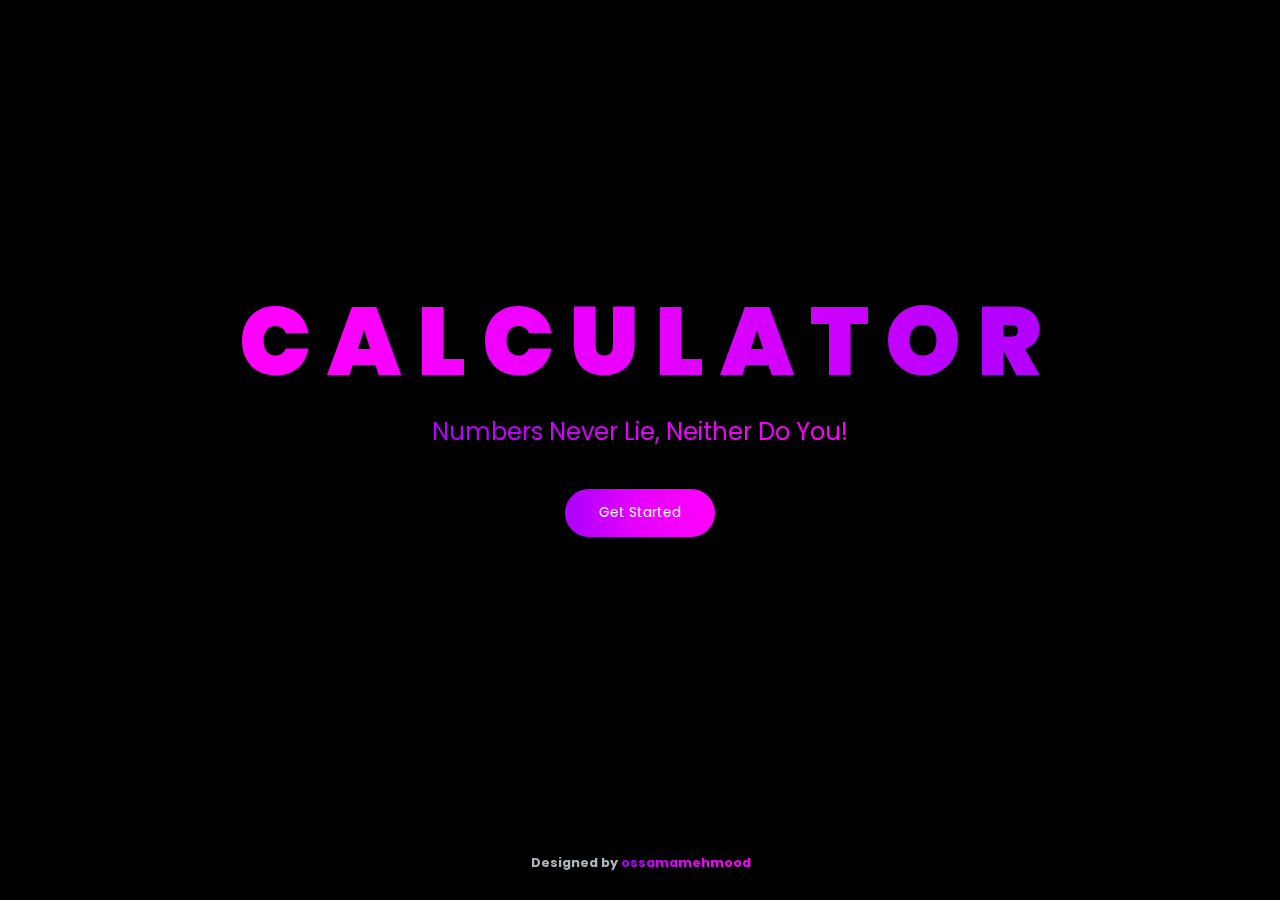
<file: index.html>
<!DOCTYPE html>

<html lang="en">

<head>

    <meta charset="UTF-8">

    <meta http-equiv="X-UA-Compatible" content="IE=edge">

    <meta name="viewport" content="width=device-width, initial-scale=1.0">

    <link rel="stylesheet" href="css/style.css">

    <title>Ossama Mehmood | Calculator</title>

</head>

<!-- favicon  -->

<link rel="shortcut icon" type="image/jpg" href="Img\favicon\fav.png"/>

<!-- Scroll Bar  -->

<style>

body {
    /* overlay scrollbar to transparent */
    overflow: overlay;
}

  ::-webkit-scrollbar {
    /* rounded thumb size : set as 20px */
    width: 15px;
    background-color: transparent;
  }
  
  ::-webkit-scrollbar-track {
  /* scroll bar traparent : initalizing colorless & border radius as zero */
  border-radius: 0px;
  }
  
  ::-webkit-scrollbar-thumb {
  /* rounded thumb : Border Radius */
  border-radius: 20px;

  /* height of thumb */
  height: 40px;

  /* thumb color */
  background-color:rgb(179,0,255); background: linear-gradient(90deg, rgba(179,0,255,1) 5%, rgba(231,0,255,1) 50%, rgba(255,0,254,1) 95%);
  }
  
  /* thumb hover color */
  ::-webkit-scrollbar-thumb:hover {
  background-color:rgb(179,0,255); background: linear-gradient(-90deg, rgba(179,0,255,1) 0%, rgba(231,0,255,1) 51%, rgba(255,0,254,1) 100%); 
  }
  
  </style>

 <!-- Scroll Bar Ended  -->

<!-- Calculator Section Started  -->

<body>

    <div class="greetings">

        <span>C</span>
        <span>A</span>
        <span>L</span>
        <span>C</span>
        <span>U</span>
        <span>L</span>
        <span>A</span>
        <span>T</span>
        <span>O</span>
        <span>R</span>

    </div>

    <div class="description">

    <span>Numbers Never Lie, Neither Do You!</span>

    </div>

    <div class="button">

        <button>

            <a href="app.html">Get Started</a>

        </button>

    </div>

    <div id="cite">

        <h6>Designed by
            
            <a href="https://ossamamehmood.github.io">
            ossamamehmood
            </a>
        </h6>

    </div>

</body>

  <!-- Calculator Section Ended  -->

</html>
</file>
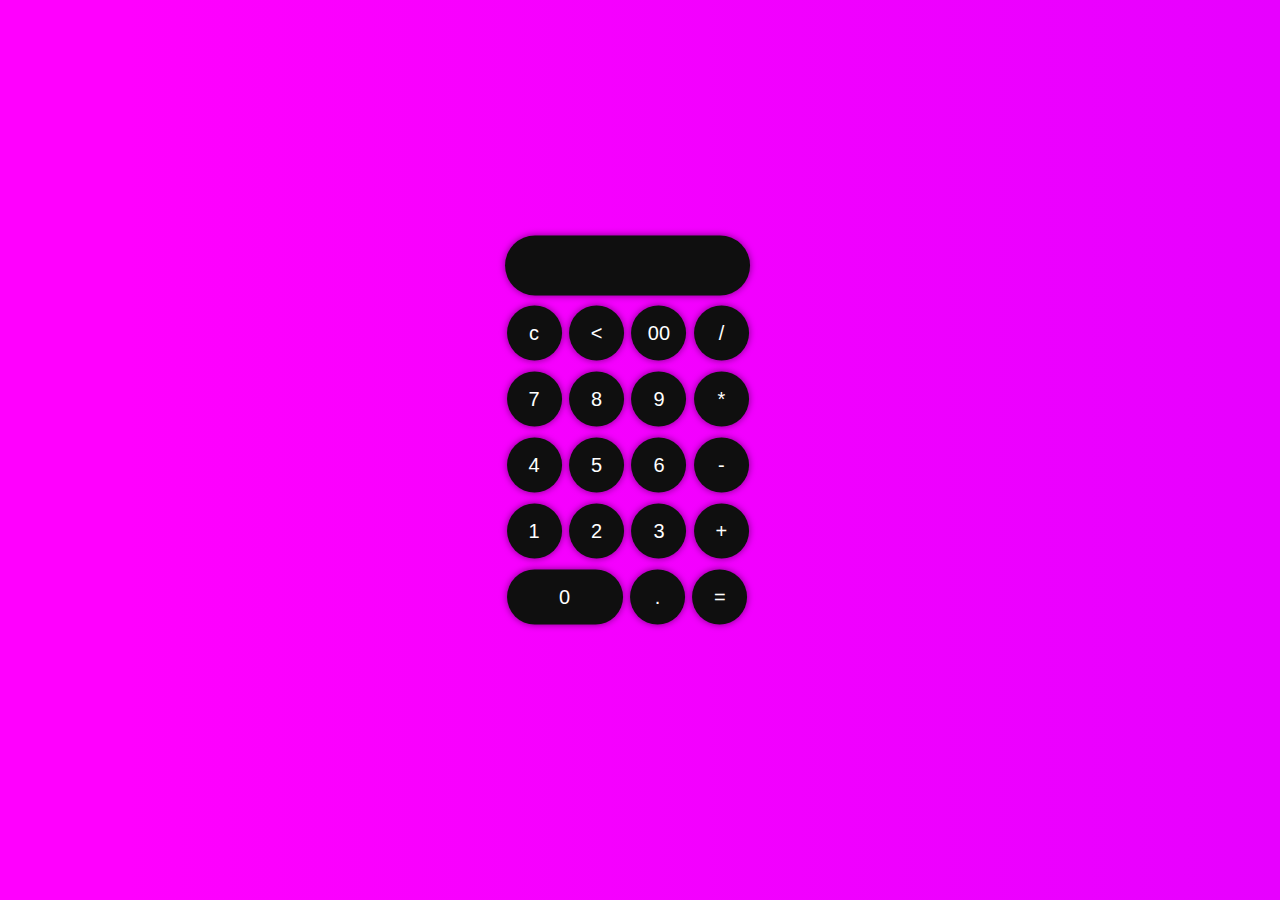
<file: app.html>
<html>

<head>

<!-- favicon  -->

<link rel="shortcut icon" type="image/jpg" href="Img\favicon\fav.png"/>

<title>Ossama Mehmood | Calculator</title>

<link rel="stylesheet" href="app.css">

</head>

<form name="form1" class="calci" action="calculator.html" method="POST">

<input type="text" name="answer" id="display">

<br></br>

<input type="button" value="c" onclick="form1.answer.value=''" class="button">

<input type="button"  class= "button"value="<" onclick="form1.answer.value=form1.answer.value.substring(0,form1.answer.value.length*1-1)" >

<input type="button"  class= "button"value="00" onclick="form1.answer.value+='00'">

<input type="button"  class= "operator"value="/" onclick="form1.answer.value+='/'">

<br></br>

<input type="button" class= "button" value="7" onclick="form1.answer.value+='7'">

<input type="button"  class= "button"value="8" onclick="form1.answer.value+='8'">

<input type="button"  class= "button"value="9" onclick="form1.answer.value+='9'">

<input type="button"  class= "operator"value="*" onclick="form1.answer.value+='*'">

<br></br>

<input type="button" class= "button" value="4" onclick="form1.answer.value+='4'">

<input type="button"  class= "button"value="5" onclick="form1.answer.value+='5'">

<input type="button"  class= "button"value="6" onclick="form1.answer.value+='6'">

<input type="button"  class= "operator"value="-" onclick="form1.answer.value+='-'">

<br></br>

<input type="button"  class= "button"value="1" onclick="form1.answer.value+='1'">

<input type="button"  class= "button"value="2" onclick="form1.answer.value+='2'">

<input type="button"  class= "button"value="3" onclick="form1.answer.value+='3'">

<input type="button"  class= "operator"value="+" onclick="form1.answer.value+='+'">

<br></br>

<input type="button" class= "button" value="0" onclick="form1.answer.value+='0'" id="zero">

<input type="button" class= "button" value="." onclick="form1.answer.value+='.'">

<input type="button"  class= "operator" value="=" onclick="form1.answer.value=eval(form1.answer.value)">

</form>

</html>
</file>
<file: css/style.css>
@import url('https://fonts.googleapis.com/css2?family=Poppins:ital,wght@0,500;1,900&display=swap');
*{
    font-family: 'Poppins',cursive;
}
body{
    color: azure;
    width: 100;
    height: 90vh;
    display: flex;
    flex-direction: column;
    align-items: center;
    justify-content: center;
    background-color: black;
}
.greetings{
    font-size: 6rem;
    font-weight: 900;
    background: linear-gradient(-90deg, rgba(179,0,255,1) 5%, rgba(231,0,255,1) 50%, rgba(255,0,254,1) 95%);
    -webkit-background-clip: text;
    -webkit-text-fill-color: transparent;
}
.greetings > span{
    animation: glow 2.5s ease-in-out infinite;
}
@keyframes glow{
    0%, 100%{
        color: #fff;
        text-shadow: 0 0 12px rgba(179,0,255,1), 0 0 50px rgba(231,0,255,1), 0 0 100px;
    }
    10%, 90%{
        color: #111;
        text-shadow: none;
    }
}
.greetings > span:nth-child(2){
    animation-delay: .1s ;
}
.greetings > span:nth-child(3){
    animation-delay: .2s ;
}
.greetings > span:nth-child(4){
    animation-delay: .3s;
}
.greetings > span:nth-child(5){
    animation-delay: .4s;
}
.greetings > span:nth-child(6){
    animation-delay: .5s;
}
.greetings > span:nth-child(7){
    animation-delay: .6s;
}
.greetings > span:nth-child(8){
    animation-delay: .7s;
}
.greetings > span:nth-child(9){
    animation-delay: .8s;
}
.greetings > span:nth-child(10){
    animation-delay: .9s;
}
.greetings > span:nth-child(11){
    animation-delay: .10s;
}

.description{
    font-size: 1.5rem;
    margin-bottom: 20px;
    background: linear-gradient(90deg, rgba(179,0,255,1) 5%, rgba(231,0,255,1) 50%, rgba(255,0,254,1) 95%);
    -webkit-background-clip: text;
    -webkit-text-fill-color: transparent;
}

button {
    color: black;
    background-color: rgb(179,0,255);
    background: linear-gradient(90deg, rgba(179,0,255,1) 5%, rgba(231,0,255,1) 50%, rgba(255,0,254,1) 95%); 
    padding: 0.9rem 2.1rem;
    border: 0cm;
    margin: 20px;
    border-radius: 2rem;
  }
  
.button a {
    color: white;
    text-decoration: none;
}
  
  button:hover {
    background-color: rgb(179,0,255);
    background: linear-gradient(-90deg, rgba(179,0,255,1) 5%, rgba(231,0,255,1) 50%, rgba(255,0,254,1) 95%); 
    padding: 0.9rem 2.1rem;
    border: 0cm;
    border-radius: 2rem;
    color: black;
  }

  #cite {
    color: #B0B5B9;
    font-size: 1.2rem;
    line-height: 1;
    margin: 0 0 0 2px;
    position: fixed;
    bottom: 0;
  }
  
  #cite a {
    background: linear-gradient(90deg, rgba(179,0,255,1) 5%, rgba(231,0,255,1) 50%, rgba(255,0,254,1) 95%);
    -webkit-background-clip: text;
    -webkit-text-fill-color: transparent;
    text-decoration: none;
  }
  #cite a:visited {
    background: linear-gradient(-90deg, rgba(179,0,255,1) 5%, rgba(231,0,255,1) 50%, rgba(255,0,254,1) 95%);
    -webkit-background-clip: text;
    -webkit-text-fill-color: transparent;
  }
  #cite a:hover {
    background: linear-gradient(-90deg, rgba(179,0,255,1) 5%, rgba(231,0,255,1) 50%, rgba(255,0,254,1) 95%);
    -webkit-background-clip: text;
    -webkit-text-fill-color: transparent;
  }
  #cite a:active {
    background: linear-gradient(-90deg, rgba(179,0,255,1) 5%, rgba(231,0,255,1) 50%, rgba(255,0,254,1) 95%);
    -webkit-background-clip: text;
    -webkit-text-fill-color: transparent;
  }

@media screen and (max-width:574px){
    .greetings{
        display: block;
        font-size: 3rem;
        font-weight: 500;
        text-align: center;
    }
    .description{
        font-size: 1rem;
    }
    
    .button a{
        font-size: .5rem;
    }
}
</file>
<file: app.css>
body {
    margin: auto;
    padding: auto;
    line-height: 0.5;
    background-color: rgb(179,0,255);
    background: linear-gradient(-90deg, rgba(179,0,255,1) 5%, rgba(231,0,255,1) 50%, rgba(255,0,254,1) 95%); 
    background-size: 200% 100%;
    animation: color 3s linear infinite;
    font-family: sans-serif;
}

@keyframes color {
    0% {
        background-position: 100% 50%;
    }
    50% {
        background-position: 0 50%;
    }
    100% {
        background-position: 100% 50%;
    }
}

.calci {
    max-width: 110%; /* Increase the max-width to 110% */
    position: absolute;
    top: 50%;
    left: 50%;
    transform: translate(-55%, -55%); /* Increase the translation values to -55% */
}


#zero{
height: 55;
width: 116;
font-size: 20;
font-family: sans-serif;
font-weight: 300;
}

#display {
    background: rgb(15, 15, 15);
    border: none;
    border-radius: 2rem;
    width: 245px; /* Added "px" for width and height values */
    font-size: 20px; /* Added "px" for font size */
    font-family: sans-serif;
    font-weight: 300;
    height: 60px; /* Added "px" for height value */
    margin: auto;
    color: rgb(255, 255, 255);
    box-shadow: 0 0 7px rgba(0, 0, 0, 0.5);
    padding: 15px; /* Adjust the padding as needed */
}

.button{
    width: 55;
    height: 55;
    font-size: 20;
    color: rgb(255, 255, 255);
    background: rgb(15, 15, 15);
    font-family: sans-serif;
    font-weight: 300;
    border:0;
    border-radius: 30px;
    margin: 1.5;
    box-shadow: 0 0 7px rgba(0,0,0,0.5);
}

.button:active {
    transform: scale(1.1); /* Add a scaling effect when the button is pressed */
    box-shadow: 0 0 10px rgba(0, 0, 0, 0.7); /* Adjust box shadow for the press effect */
}

h1{
    margin-top: 300px;
    margin-left: 100px;
    font-family: sans-serif;
    font-size:50;
    text-decoration: underline;
    color: white;
    text-transform: uppercase;
    font-weight: 700;
}

h2{

    color: white;
    margin-top: -1px;
    font-family: sans-serif;
    margin-left: 438px;
}
.operator{
    width: 55;
    height: 55;
    font-size: 20;
    text-align: center;
    color: rgb(255, 255, 255);
    border: none;
    background: rgb(15, 15, 15);
    font-family: sans-serif;
    font-weight: 500;
    border:0;
    border-radius: 30px;
    margin: 1.5;
    cursor:pointer;
    box-shadow: 0 0 7px rgba(0,0,0,0.5);
}

.operator:active {
    transform: scale(1.1); /* Add a scaling effect when the button is pressed */
    box-shadow: 0 0 10px rgba(0, 0, 0, 0.7); /* Adjust box shadow for the press effect */
}

.operator:hover{
    background-color: rgb(179,0,255);
    background: linear-gradient(90deg, rgba(179,0,255,1) 5%, rgba(231,0,255,1) 50%, rgba(255,0,254,1) 95%);
    box-shadow: 0 0 9px rgba(0,0,0,0.75);
}
</file>
